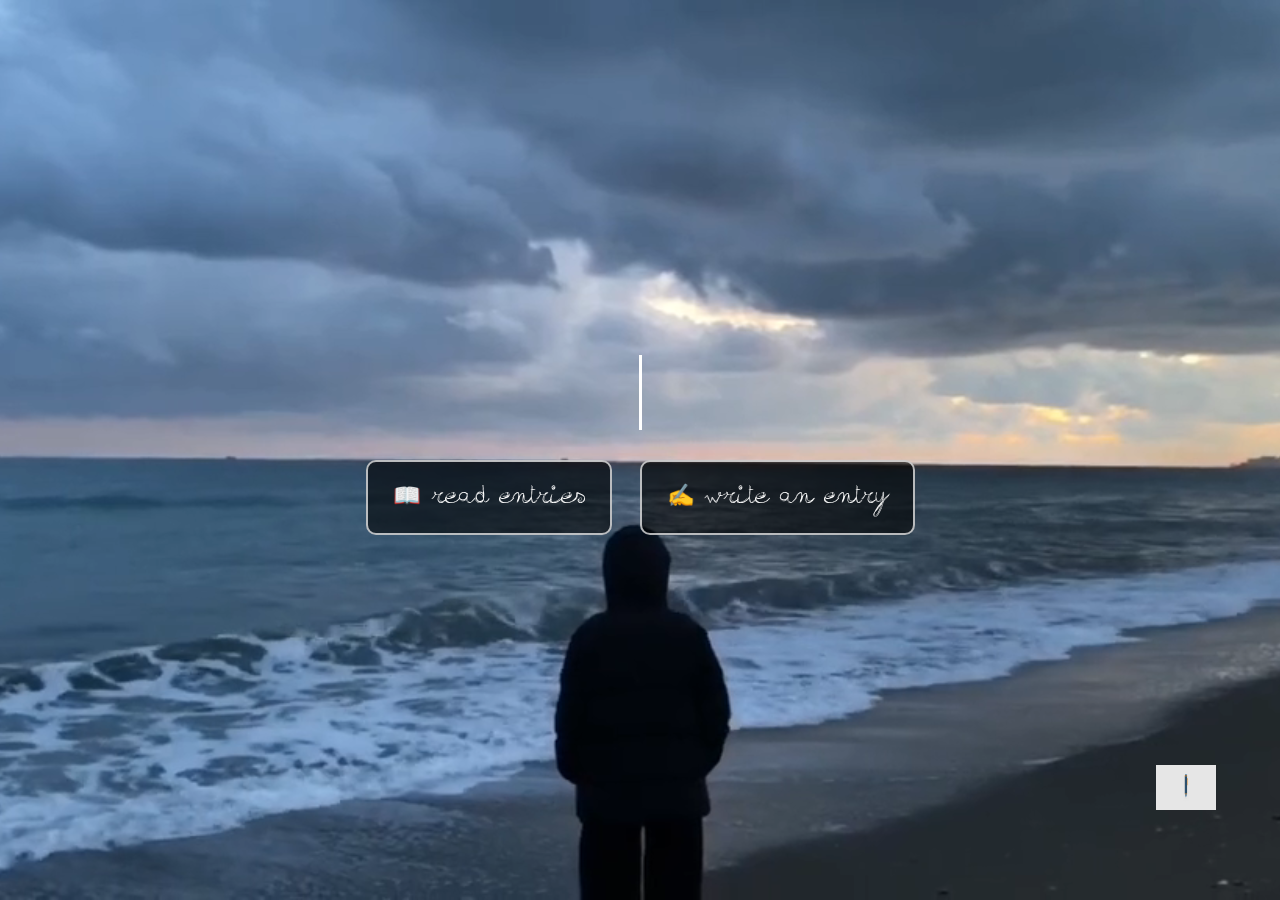
<file: index.html>
<!DOCTYPE html>
<html lang="en">
<head>
    <meta charset="UTF-8">
    <meta name="viewport" content="width=device-width, initial-scale=1.0">
    <title>Treasured Scribbles</title>
    <link rel="stylesheet" href="styles.css">
</head>
<body>

    <!-- Background Video -->
    <video autoplay loop muted id="background-video">
        <source src="assets/diary_bg.mp4" type="video/mp4">
    </video>

    <!-- Main Container -->
    <div class="container">
        <h1 id="handwritten-text">👋This is Abin, 
                              welcome to my 📜!!</h1>
        
        <!-- Buttons -->
        <div class="buttons">
            <button class="styled-button" onclick="showReadPrompt()">📖 Read Entries</button>
            <button class="styled-button" onclick="showWritePrompt()">✍️ Write an Entry</button>
        </div>
    </div>

    <!-- Floating Feather -->
    <img src="assets/feather.gif" alt="Floating Feather" class="floating-feather">

    <!-- Audio for Background Music -->
    <audio id="background-music" loop autoplay>
        <source src="assets/landing_page.mp3" type="audio/mpeg">
    </audio>

    <!-- JavaScript -->
    <script src="script.js"></script>

</body>
</html>
</file>
<file: styles.css>
/* General Styles */
* {
    margin: 0;
    padding: 0;
    box-sizing: border-box;
    font-family: 'handwriting', cursive;
}

@font-face {
    font-family: 'handwriting';
    src: url('assets/handwriting.ttf') format('truetype');
}

/* Background Video */
#background-video {
    position: fixed;
    top: 0;
    left: 0;
    width: 100%;
    height: 100%;
    object-fit: cover;
    z-index: -1;
}

/* Main Container */
.container {
    position: relative;
    height: 100vh;
    display: flex;
    flex-direction: column;
    align-items: center;
    justify-content: center;
    text-align: center;
}

/* Handwritten Animation Effect */
#handwritten-text {
    font-size: 2.2rem;
    color: white;
    text-shadow: 2px 2px 8px rgba(0, 0, 0, 0.6);
    white-space: nowrap;
    overflow: hidden;
    border-right: 3px solid white;
    width: 0;
    animation: handwriting 5s steps(40) forwards, fadeIn 20s ease-in-out forwards;
}

@keyframes handwriting {
    from { width: 0; }
    to { width: 100%; }
}

@keyframes fadeIn {
    from { opacity: 1; }
    to { opacity: 0.6; }
}

/* Buttons */
.buttons {
    margin-top: 20px;
}

.styled-button {
    font-size: 1.4rem;
    padding: 12px 25px;
    margin: 10px;
    border: 2px solid rgba(255, 255, 255, 0.7);
    border-radius: 10px;
    background: rgba(0, 0, 0, 0.6);
    color: white;
    cursor: pointer;
    transition: all 0.3s ease-in-out;
}

.styled-button:hover {
    background: rgba(255, 255, 255, 0.2);
    transform: scale(1.1);
}

/* Floating Feather Animation */
.floating-feather {
    position: absolute;
    bottom: 10%;
    right: 5%;
    width: 60px;
    animation: floatFeather 3s infinite ease-in-out;
}

@keyframes floatFeather {
    0%, 100% { transform: translateY(0); }
    50% { transform: translateY(-10px); }
}

/* Diary Page Aesthetic */
.diary-container {
    background: url('assets/paper-texture.png') no-repeat center center/cover;
    padding: 30px;
    max-width: 600px;
    margin: auto;
    border-radius: 12px;
    box-shadow: 0px 4px 10px rgba(0, 0, 0, 0.3);
    text-align: left;
    color: #3a2c1f;
}

/* Page Turn Animation */
.entry-page {
    opacity: 0;
    transform: rotateY(90deg);
    transition: all 0.5s ease-in-out;
}

.entry-page.active {
    opacity: 1;
    transform: rotateY(0);
}

/* Signature Styles */
.signature {
    width: 100%;
    max-width: 300px;
    border-bottom: 2px solid black;
    font-size: 1.2rem;
    font-style: italic;
    color: #3a2c1f;
    margin-top: 10px;
}

/* Responsive Design for Mobile */
@media (max-width: 768px) {
    #handwritten-text {
        font-size: 1.5rem;
    }
    .styled-button {
        font-size: 1.1rem;
        padding: 10px 20px;
    }
    .floating-feather {
        width: 50px;
    }
    .diary-container {
        padding: 20px;
        max-width: 90%;
    }
}
</file>
